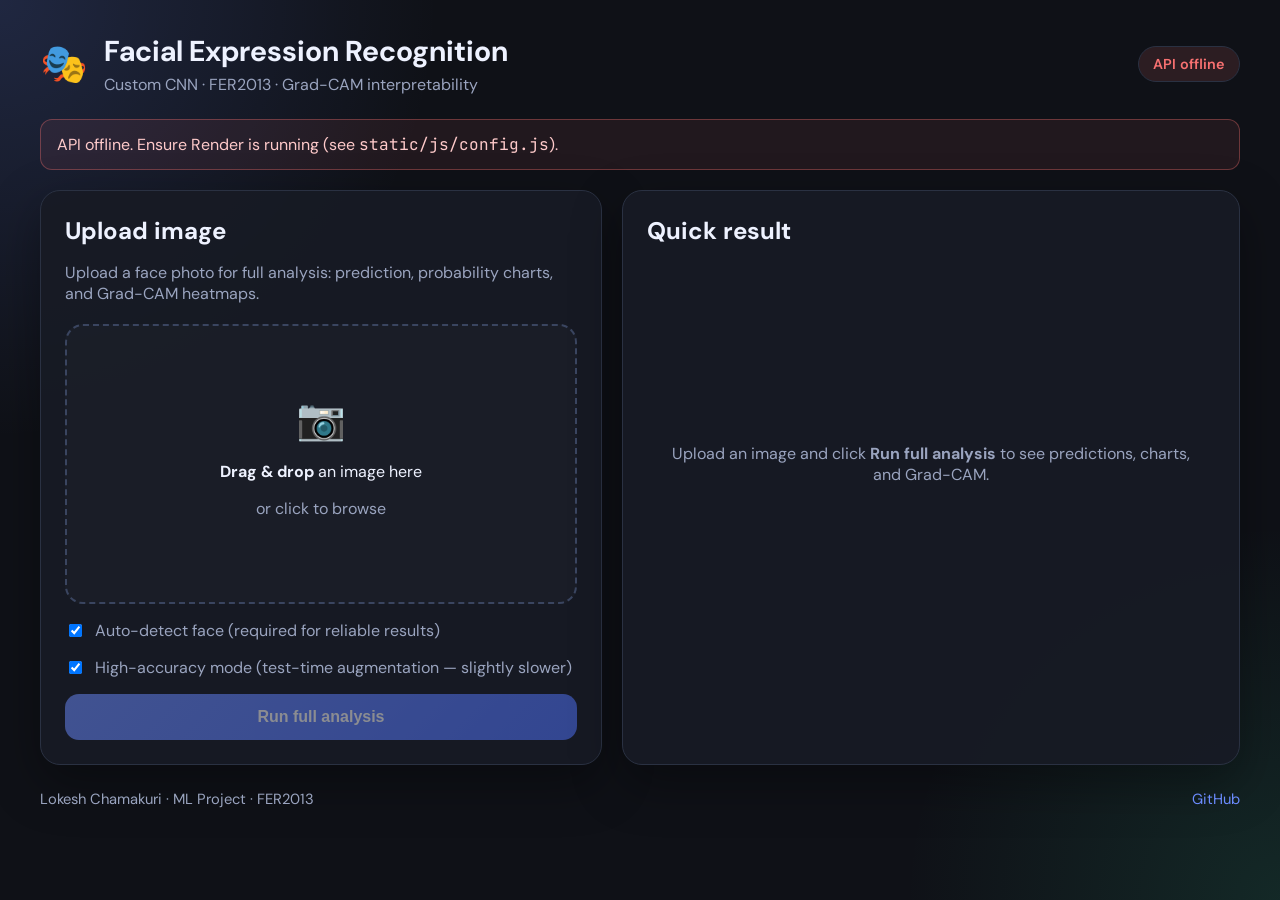
<file: docs/index.html>
<!DOCTYPE html>
<html lang="en">
<head>
  <meta charset="UTF-8">
  <meta name="viewport" content="width=device-width, initial-scale=1.0">
  <title>Facial Expression Recognition</title>
  <link rel="preconnect" href="https://fonts.googleapis.com">
  <link rel="preconnect" href="https://fonts.gstatic.com" crossorigin>
  <link href="https://fonts.googleapis.com/css2?family=DM+Sans:ital,opsz,wght@0,9..40,400;0,9..40,500;0,9..40,600;0,9..40,700&family=JetBrains+Mono:wght@400;500&display=swap" rel="stylesheet">
  <link rel="stylesheet" href="static/css/style.css">
</head>
<body>
  <div class="page">
    <header class="header">
      <div class="brand">
        <span class="brand-icon">&#127917;</span>
        <div>
          <h1>Facial Expression Recognition</h1>
          <p>Custom CNN &middot; FER2013 &middot; Grad-CAM interpretability</p>
        </div>
      </div>
      <div id="statusPill" class="status-pill">Checking API...</div>
    </header>

    <section id="apiAlert" class="alert hidden">
      API offline. Ensure Render is running (see <code>static/js/config.js</code>).
    </section>

    <main class="layout">
      <section class="panel upload-panel">
        <h2>Upload image</h2>
        <p class="hint">Upload a face photo for full analysis: prediction, probability charts, and Grad-CAM heatmaps.</p>

        <div id="dropzone" class="dropzone" tabindex="0">
          <input id="fileInput" type="file" accept="image/*" hidden>
          <div class="dropzone-content">
            <div class="dropzone-icon">&#128247;</div>
            <p><strong>Drag &amp; drop</strong> an image here</p>
            <p class="muted">or click to browse</p>
          </div>
          <img id="previewImage" class="preview-image hidden" alt="Uploaded preview">
        </div>

        <label class="checkbox-row">
          <input id="faceDetection" type="checkbox" checked>
          Auto-detect face (required for reliable results)
        </label>

        <label class="checkbox-row">
          <input id="accuracyMode" type="checkbox" checked>
          High-accuracy mode (test-time augmentation &mdash; slightly slower)
        </label>

        <button id="predictBtn" class="btn primary" disabled>
          Run full analysis
        </button>
        <button id="downloadPdfBtn" class="btn secondary hidden" type="button">
          Download PDF report
        </button>
        <p id="timingText" class="muted hidden"></p>
        <p id="errorMsg" class="error hidden"></p>
      </section>

      <section class="panel results-panel">
        <h2>Quick result</h2>
        <div id="emptyState" class="empty-state">
          <p>Upload an image and click <strong>Run full analysis</strong> to see predictions, charts, and Grad-CAM.</p>
        </div>

        <div id="resultsContent" class="results-content hidden">
          <div class="prediction-card">
            <div id="predictionEmoji" class="prediction-emoji">&#128528;</div>
            <div>
              <p class="label">Predicted emotion</p>
              <h3 id="predictionText">Neutral</h3>
              <p id="confidenceText" class="confidence">0% confidence</p>
            </div>
            <div id="certaintyBadge" class="certainty-badge">&mdash;</div>
          </div>

          <p id="faceNotice" class="face-notice hidden"></p>
          <p id="reliabilityBanner" class="reliability-banner hidden"></p>
          <p id="interpretationText" class="interpretation"></p>

          <div class="metrics-grid" id="metricsGrid"></div>

          <div class="scores">
            <h3>Live probability bars</h3>
            <div id="scoreBars" class="score-bars"></div>
          </div>
        </div>
      </section>
    </main>

    <section id="analysisSection" class="analysis-section hidden">
      <div class="section-header">
        <h2>Detailed analysis</h2>
        <p>Model interpretability and probability visualizations</p>
      </div>

      <div class="panel chart-panel">
        <h3>Grad-CAM &mdash; where the model looks</h3>
        <p class="hint">Red/yellow regions had the strongest influence on the predicted emotion. The model typically focuses on eyes, brows, and mouth.</p>
        <img id="gradcamPanel" class="chart-image wide" alt="Grad-CAM analysis panel">
      </div>

      <div class="chart-grid">
        <div class="panel chart-panel">
          <h3>Probability distribution</h3>
          <img id="probabilityChart" class="chart-image" alt="Probability bar chart">
        </div>
        <div class="panel chart-panel">
          <h3>Emotion radar profile</h3>
          <img id="radarChart" class="chart-image" alt="Radar chart">
        </div>
        <div class="panel chart-panel">
          <h3>Top emotion share</h3>
          <img id="donutChart" class="chart-image" alt="Donut chart">
        </div>
        <div class="panel chart-panel">
          <h3>Confidence gauge</h3>
          <img id="confidenceGauge" class="chart-image" alt="Confidence gauge">
        </div>
      </div>

      <div class="panel chart-panel">
        <h3>Visual pipeline</h3>
        <div class="pipeline-grid">
          <figure>
            <img id="annotatedImage" alt="Annotated upload">
            <figcaption>Detected face</figcaption>
          </figure>
          <figure>
            <img id="preprocessedImage" alt="Preprocessed input">
            <figcaption>Model input (48&times;48)</figcaption>
          </figure>
          <figure>
            <img id="heatmapImage" alt="Raw heatmap">
            <figcaption>Grad-CAM heatmap</figcaption>
          </figure>
          <figure>
            <img id="gradcamImage" alt="Grad-CAM overlay">
            <figcaption>Overlay on face</figcaption>
          </figure>
        </div>
      </div>

      <div class="panel chart-panel">
        <h3>Top 3 predictions</h3>
        <div id="top3Cards" class="top3-grid"></div>
      </div>
    </section>

    <footer class="footer">
      <span>Lokesh Chamakuri &middot; ML Project &middot; FER2013</span>
      <a href="https://github.com/Lokesh-UE/Phase-III" target="_blank" rel="noopener">GitHub</a>
    </footer>
  </div>

  <div id="loadingOverlay" class="loading-overlay hidden">
    <div class="spinner"></div>
    <p>Running analysis &mdash; prediction, charts &amp; Grad-CAM&hellip;</p>
  </div>

  <script src="static/js/config.js"></script>
  <script src="static/js/app.js"></script>
</body>
</html>
</file>
<file: docs/static/css/style.css>
:root {
  --bg: #0f1117;
  --panel: #171b24;
  --panel-border: #2a3142;
  --text: #eef2ff;
  --muted: #9aa4bf;
  --accent: #6c8cff;
  --accent-strong: #4f73ff;
  --success: #34d399;
  --danger: #f87171;
  --shadow: 0 18px 50px rgba(0, 0, 0, 0.35);
}

* {
  box-sizing: border-box;
}

body {
  margin: 0;
  min-height: 100vh;
  font-family: "DM Sans", system-ui, sans-serif;
  color: var(--text);
  background:
    radial-gradient(circle at top left, rgba(108, 140, 255, 0.18), transparent 28%),
    radial-gradient(circle at bottom right, rgba(52, 211, 153, 0.12), transparent 24%),
    var(--bg);
}

.page {
  max-width: 1240px;
  margin: 0 auto;
  padding: 32px 20px 48px;
}

.header {
  display: flex;
  justify-content: space-between;
  align-items: center;
  gap: 16px;
  margin-bottom: 24px;
}

.brand {
  display: flex;
  align-items: center;
  gap: 16px;
}

.brand-icon {
  font-size: 2.4rem;
}

.header h1 {
  margin: 0 0 4px;
  font-size: 1.8rem;
}

.header p {
  margin: 0;
  color: var(--muted);
}

.status-pill {
  padding: 8px 14px;
  border-radius: 999px;
  font-size: 0.9rem;
  font-weight: 600;
  border: 1px solid var(--panel-border);
}

.status-pill.ready {
  color: var(--success);
  background: rgba(52, 211, 153, 0.12);
}

.status-pill.missing {
  color: var(--danger);
  background: rgba(248, 113, 113, 0.12);
}

.alert {
  margin-bottom: 20px;
  padding: 14px 16px;
  border-radius: 12px;
  border: 1px solid rgba(248, 113, 113, 0.35);
  background: rgba(248, 113, 113, 0.08);
  color: #fecaca;
}

.alert code {
  font-family: "JetBrains Mono", monospace;
}

.layout {
  display: grid;
  grid-template-columns: 1fr 1.1fr;
  gap: 20px;
}

.panel {
  background: rgba(23, 27, 36, 0.92);
  border: 1px solid var(--panel-border);
  border-radius: 20px;
  padding: 24px;
  box-shadow: var(--shadow);
}

.panel h2 {
  margin: 0 0 8px;
}

.hint,
.muted {
  color: var(--muted);
}

.dropzone {
  margin: 20px 0 16px;
  min-height: 280px;
  border: 2px dashed #3a4560;
  border-radius: 18px;
  background: rgba(255, 255, 255, 0.02);
  display: grid;
  place-items: center;
  cursor: pointer;
  transition: border-color 0.2s ease, transform 0.2s ease;
  position: relative;
  overflow: hidden;
}

.dropzone:hover,
.dropzone:focus,
.dropzone.dragover {
  border-color: var(--accent);
  transform: translateY(-1px);
}

.dropzone-content {
  text-align: center;
  padding: 24px;
}

.dropzone-icon {
  font-size: 2.5rem;
  margin-bottom: 8px;
}

.preview-image {
  width: 100%;
  height: 100%;
  object-fit: contain;
  position: absolute;
  inset: 0;
  background: #0b0d12;
}

.checkbox-row {
  display: flex;
  align-items: center;
  gap: 10px;
  margin-bottom: 16px;
  color: var(--muted);
}

.btn {
  width: 100%;
  border: none;
  border-radius: 14px;
  padding: 14px 18px;
  font-size: 1rem;
  font-weight: 700;
  cursor: pointer;
}

.btn.primary {
  color: white;
  background: linear-gradient(135deg, var(--accent), var(--accent-strong));
}

.btn.primary:disabled {
  opacity: 0.5;
  cursor: not-allowed;
}

.btn.secondary {
  margin-top: 10px;
  color: var(--text);
  background: rgba(255, 255, 255, 0.06);
  border: 1px solid var(--panel-border);
}

.btn.secondary:hover {
  border-color: var(--accent);
}

.reliability-banner {
  margin: 0 0 14px;
  padding: 12px 14px;
  border-radius: 12px;
  font-size: 0.92rem;
  line-height: 1.45;
}

.reliability-banner.reliable {
  background: rgba(52, 211, 153, 0.12);
  border: 1px solid rgba(52, 211, 153, 0.35);
  color: #bbf7d0;
}

.reliability-banner.unreliable {
  background: rgba(251, 191, 36, 0.12);
  border: 1px solid rgba(251, 191, 36, 0.35);
  color: #fde68a;
}

.error {
  margin-top: 12px;
  color: #fecaca;
}

.empty-state {
  min-height: 420px;
  display: grid;
  place-items: center;
  text-align: center;
  color: var(--muted);
  padding: 24px;
}

.prediction-card {
  display: flex;
  align-items: center;
  gap: 18px;
  padding: 18px;
  border-radius: 16px;
  background: linear-gradient(135deg, rgba(108, 140, 255, 0.16), rgba(52, 211, 153, 0.08));
  border: 1px solid rgba(108, 140, 255, 0.25);
  margin-bottom: 18px;
  position: relative;
}

.certainty-badge {
  margin-left: auto;
  padding: 8px 12px;
  border-radius: 999px;
  font-size: 0.82rem;
  font-weight: 700;
  border: 1px solid var(--panel-border);
}

.certainty-badge.high {
  color: var(--success);
  background: rgba(52, 211, 153, 0.14);
}

.certainty-badge.medium {
  color: #fbbf24;
  background: rgba(251, 191, 36, 0.14);
}

.certainty-badge.low {
  color: var(--danger);
  background: rgba(248, 113, 113, 0.14);
}

.interpretation {
  margin: 0 0 16px;
  color: var(--muted);
  line-height: 1.5;
  font-size: 0.95rem;
}

.metrics-grid {
  display: grid;
  grid-template-columns: repeat(2, 1fr);
  gap: 10px;
  margin-bottom: 18px;
}

.metric-card {
  padding: 12px 14px;
  border-radius: 12px;
  background: rgba(255, 255, 255, 0.03);
  border: 1px solid var(--panel-border);
  display: flex;
  flex-direction: column;
  gap: 4px;
}

.metric-card span {
  color: var(--muted);
  font-size: 0.82rem;
}

.metric-card strong {
  font-family: "JetBrains Mono", monospace;
  font-size: 0.95rem;
}

.analysis-section {
  margin-top: 24px;
}

.section-header {
  margin-bottom: 16px;
}

.section-header h2 {
  margin: 0 0 4px;
}

.section-header p {
  margin: 0;
  color: var(--muted);
}

.chart-panel {
  margin-bottom: 18px;
}

.chart-panel h3 {
  margin: 0 0 6px;
  font-size: 1.05rem;
}

.chart-grid {
  display: grid;
  grid-template-columns: repeat(2, 1fr);
  gap: 18px;
  margin-bottom: 18px;
}

.chart-image {
  width: 100%;
  border-radius: 14px;
  border: 1px solid var(--panel-border);
  background: #0b0d12;
  margin-top: 12px;
}

.chart-image.wide {
  display: block;
}

.pipeline-grid {
  display: grid;
  grid-template-columns: repeat(4, 1fr);
  gap: 14px;
  margin-top: 12px;
}

.pipeline-grid figure {
  margin: 0;
}

.pipeline-grid img {
  width: 100%;
  aspect-ratio: 1;
  object-fit: cover;
  border-radius: 14px;
  border: 1px solid var(--panel-border);
  background: #0b0d12;
}

.pipeline-grid figcaption {
  margin-top: 8px;
  color: var(--muted);
  font-size: 0.82rem;
  text-align: center;
}

.top3-grid {
  display: grid;
  grid-template-columns: repeat(3, 1fr);
  gap: 12px;
  margin-top: 12px;
}

.top3-card {
  padding: 16px;
  border-radius: 14px;
  background: rgba(255, 255, 255, 0.03);
  border: 1px solid var(--panel-border);
  display: flex;
  flex-direction: column;
  gap: 4px;
}

.top3-card .rank {
  color: var(--accent);
  font-size: 0.8rem;
  font-weight: 700;
}

.top3-card strong {
  font-size: 1.1rem;
}

.top3-percent {
  font-family: "JetBrains Mono", monospace;
  color: var(--success);
  font-size: 0.95rem;
}

.chart-panel.chart-missing p.hint::after {
  content: " (charts unavailable — restart frontend server)";
  color: #fbbf24;
}

.prediction-emoji {
  font-size: 3rem;
}

.label {
  margin: 0 0 4px;
  color: var(--muted);
  font-size: 0.9rem;
}

.prediction-card h3 {
  margin: 0;
  font-size: 1.8rem;
}

.confidence {
  margin: 6px 0 0;
  color: var(--success);
  font-weight: 600;
}

.face-notice {
  margin: 0 0 16px;
  padding: 10px 12px;
  border-radius: 10px;
  background: rgba(251, 191, 36, 0.12);
  color: #fde68a;
  font-size: 0.92rem;
}

.image-grid {
  display: grid;
  grid-template-columns: repeat(auto-fit, minmax(160px, 1fr));
  gap: 14px;
  margin-bottom: 20px;
}

.image-grid figure {
  margin: 0;
}

.image-grid img {
  width: 100%;
  aspect-ratio: 1;
  object-fit: cover;
  border-radius: 14px;
  border: 1px solid var(--panel-border);
  background: #0b0d12;
}

.image-grid figcaption {
  margin-top: 8px;
  color: var(--muted);
  font-size: 0.85rem;
  text-align: center;
}

.scores h3 {
  margin: 0 0 12px;
  font-size: 1rem;
}

.score-row {
  display: grid;
  grid-template-columns: 110px 1fr 56px;
  align-items: center;
  gap: 10px;
  margin-bottom: 10px;
}

.score-label {
  font-size: 0.92rem;
}

.score-track {
  height: 10px;
  border-radius: 999px;
  background: rgba(255, 255, 255, 0.08);
  overflow: hidden;
}

.score-fill {
  height: 100%;
  border-radius: 999px;
  background: linear-gradient(90deg, var(--accent), #7dd3fc);
}

.score-fill.top {
  background: linear-gradient(90deg, var(--success), #86efac);
}

.score-value {
  font-family: "JetBrains Mono", monospace;
  font-size: 0.82rem;
  color: var(--muted);
  text-align: right;
}

.footer {
  margin-top: 24px;
  display: flex;
  justify-content: space-between;
  gap: 12px;
  color: var(--muted);
  font-size: 0.92rem;
}

.footer a {
  color: var(--accent);
  text-decoration: none;
}

.loading-overlay {
  position: fixed;
  inset: 0;
  background: rgba(8, 10, 15, 0.72);
  display: grid;
  place-items: center;
  z-index: 20;
}

.spinner {
  width: 48px;
  height: 48px;
  border-radius: 50%;
  border: 4px solid rgba(255, 255, 255, 0.15);
  border-top-color: var(--accent);
  animation: spin 0.8s linear infinite;
  margin-bottom: 12px;
}

.loading-overlay p {
  margin: 0;
  color: var(--text);
}

.hidden {
  display: none !important;
}

@keyframes spin {
  to {
    transform: rotate(360deg);
  }
}

@media (max-width: 900px) {
  .layout,
  .chart-grid,
  .pipeline-grid,
  .top3-grid {
    grid-template-columns: 1fr;
  }

  .metrics-grid {
    grid-template-columns: 1fr 1fr;
  }

  .header {
    flex-direction: column;
    align-items: flex-start;
  }

  .certainty-badge {
    margin-left: 0;
    margin-top: 8px;
  }

  .prediction-card {
    flex-wrap: wrap;
  }
}
</file>
